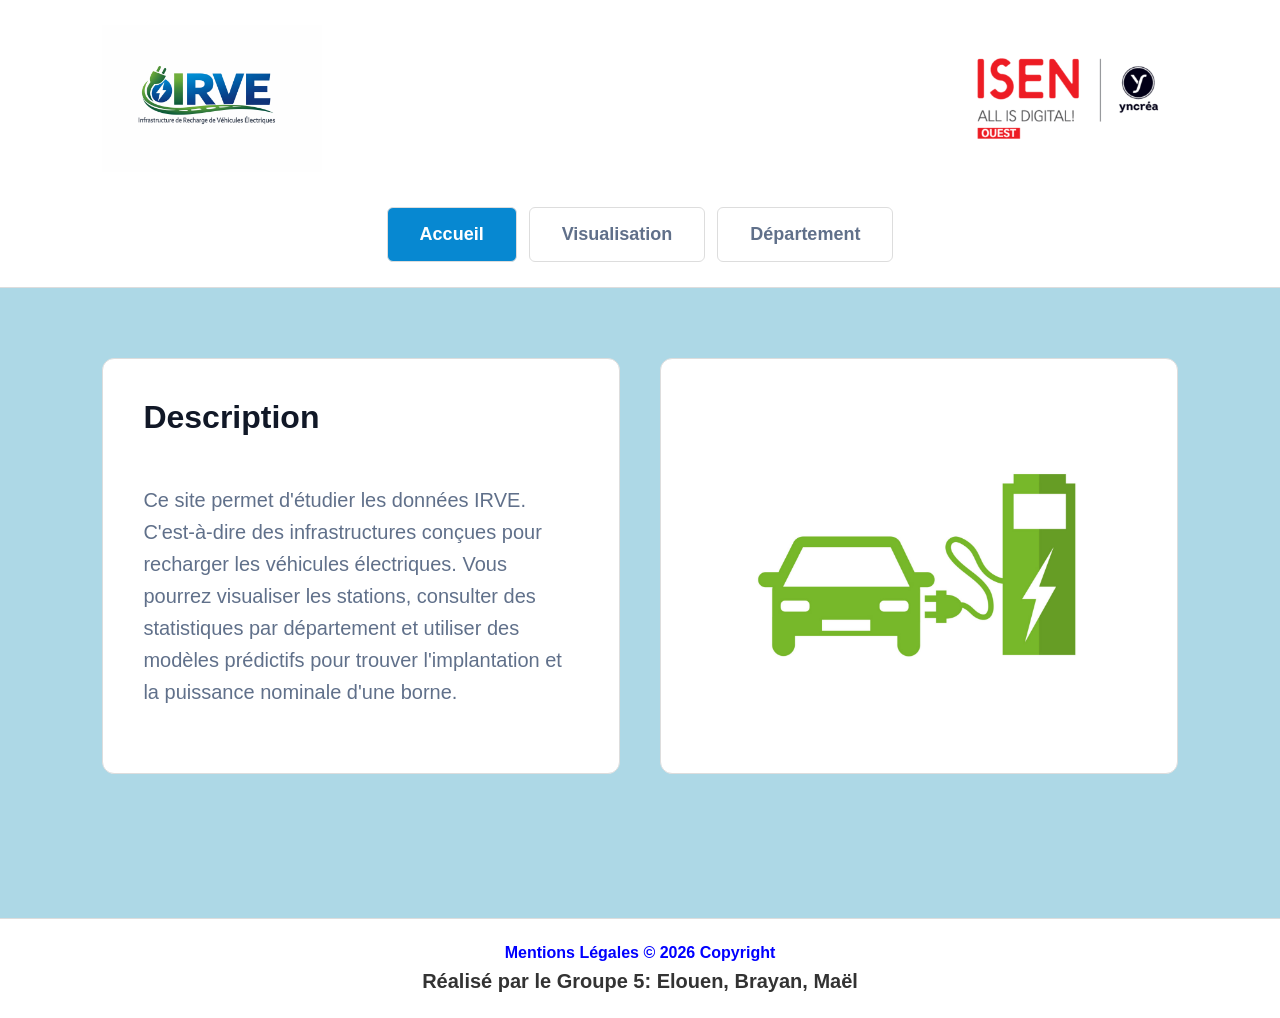
<file: web/index.html>
<!DOCTYPE html>
<html lang="fr">
<head>
    <meta charset="UTF-8">
    <meta name="viewport" content="width=device-width, initial-scale=1.0">
    <title>Stations IRVE</title>
    <link rel="stylesheet" href="CSS/style.css">
</head>

<body>

    <header class="header">
        <div class="logos">
            <img src="logo/IRVE.png" alt="Logo" class="IRVE"/>
            <img src="logo/ISEN.png" alt="Logo" class="ISEN" />
        </div>

        <nav class="navbar">
            <a href="index.html" class="active">Accueil</a>
            <a href="page1.html">Visualisation</a>
            <a href="page2.html">Département</a>
        </nav>
    </header>

    <main class="main">

        <section class="home-container">

            <div class="text-card">
                <h1>Description</h1>
                <br>

                <p>
                    Ce site permet d'étudier les données IRVE.
                    C'est-à-dire des infrastructures conçues pour 
                    recharger les véhicules électriques.
                    Vous pourrez visualiser les stations, consulter des
                    statistiques par département et utiliser des modèles prédictifs
                    pour trouver l'implantation et la puissance nominale d'une borne.
                </p>
            </div>

            <div class="image-card">
                <div class="image-placeholder">
                    <img src="logo/borne.jpg" alt="Logo" class="borne">
                </div>
            </div>

        </section>

    </main>

    <footer class="footer">
        <h5>Mentions Légales © 2026 Copyright</h5>
        <h4>Réalisé par le Groupe 5: Elouen, Brayan, Maël</h4>
    </footer>

</body>
</html>
</file>
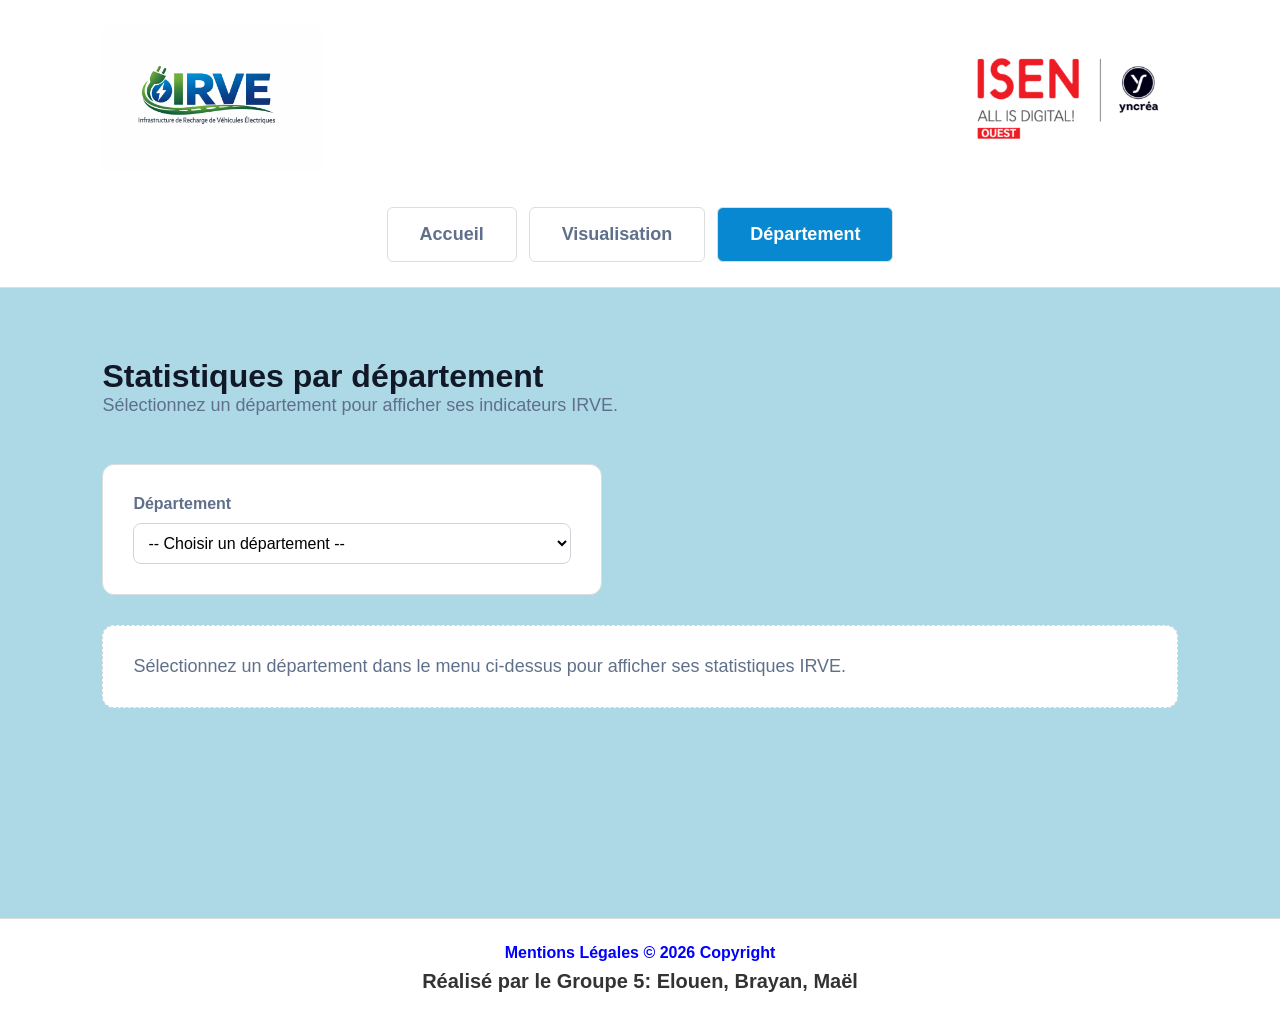
<file: web/page2.html>
<!DOCTYPE html>
<html lang="fr">
<head>
    <meta charset="UTF-8">
    <meta name="viewport" content="width=device-width, initial-scale=1.0">
    <title>Stations IRVE</title>
    <link rel="stylesheet" href="CSS/style.css">
</head>

<body>

    <header class="header">
        <div class="logos">
            <img src="logo/IRVE.png" alt="Logo" class="IRVE"/>
            <img src="logo/ISEN.png" alt="Logo" class="ISEN" />
        </div>

        <nav class="navbar">
            <a href="index.html">Accueil</a>
            <a href="page1.html">Visualisation</a>
            <a href="page2.html" class="active">Département</a>
        </nav>
    </header>

    <main class="main">
        <main class="content">
            <h1>Statistiques par département</h1>
            <p class="subtitle">Sélectionnez un département pour afficher ses indicateurs IRVE.</p>
            <br>

            <div class="select-box">
                <label for="departement">Département</label>
                <select id="departement">
                    <option>-- Choisir un département --</option>
                </select>
            </div>
            <div class="info-box">
                Sélectionnez un département dans le menu ci-dessus pour afficher ses statistiques IRVE.
            </div>
        </main>

    </main>

    <footer class="footer">
        <h5>Mentions Légales © 2026 Copyright</h5>
        <h4>Réalisé par le Groupe 5: Elouen, Brayan, Maël</h4>
    </footer>

</body>
</html>
</file>
<file: web/CSS/style.css>
* {
  margin: 0;
  padding: 0;
  box-sizing: border-box;
}

body {
  font-family: Arial, sans-serif;
  background-color: lightblue;
  color: #111827;
}

/* HEADER */

.header {
  background-color: white;
  padding: 25px 8%;
  border-bottom: 1px solid #ddd;
}

.logos {
  display: flex;
  justify-content: space-between;
  align-items: center;
  gap: 30px;
  margin-bottom: 35px;
}

.IRVE,
.ISEN {
  max-width: 220px;
  width: 25%;
  height: auto;
  object-fit: contain;
}

/* NAVIGATION */

.navbar {
  display: flex;
  gap: 12px;
  justify-content: center;
  align-items: center;
  flex-wrap: wrap;
}

.navbar a {
  text-decoration: none;
  color: #60708a;
  background-color: white;
  border: 1px solid #ddd;
  padding: 16px 32px;
  border-radius: 6px;
  font-weight: bold;
  font-size: 18px;
}

.navbar a:hover {
  background-color: #eef3f8;
}

.navbar .active {
  background-color: #0788d1;
  color: white;
}

/* MAIN */

.main {
  min-height: 70vh;
  padding: 70px 8%;
}

.home-container {
  max-width: 1400px;
  margin: auto;
  display: grid;
  grid-template-columns: 1fr 1fr;
  gap: 40px;
}

/* CARTES */

.text-card,
.image-card,
.card {
  background-color: white;
  border: 1px solid #ddd;
  border-radius: 12px;
  padding: 40px;
}

.text-card,
.image-card {
  min-height: 330px;
}

.text-card h1,
.text-card h2 {
  font-size: 32px;
  margin-bottom: 30px;
}

.text-card p {
  color: #60708a;
  font-size: 20px;
  line-height: 1.6;
  margin-bottom: 25px;
}

.image-card {
  display: flex;
  align-items: center;
  justify-content: center;
}

.image-placeholder {
  width: 100%;
  display: flex;
  justify-content: center;
  align-items: center;
}

.borne {
  max-width: 80%;
  max-height: 300px;
  height: auto;
  object-fit: contain;
}

/* PAGE 1 */

.card {
  margin-bottom: 45px;
}

.card h2 {
  font-size: 30px;
  margin-bottom: 10px;
}

.card p {
  color: #60708a;
  font-size: 18px;
  margin-bottom: 25px;
}

.map-frame {
  width: 100%;
  height: 520px;
  border: none;
  border-radius: 8px;
  background-color: #111827;
}

.station-table {
  width: 100%;
  border-collapse: collapse;
  margin-top: 20px;
}

.station-table th,
.station-table td {
  padding: 16px;
  border-bottom: 1px solid #ddd;
  text-align: left;
}

.station-table th {
  color: #60708a;
  font-weight: bold;
}

.prediction-buttons {
  display: grid;
  grid-template-columns: repeat(3, 1fr);
  gap: 25px;
  margin-bottom: 45px;
}

.prediction-buttons a {
  text-align: center;
  text-decoration: none;
  color: #0788d1;
  border: 2px solid #0788d1;
  padding: 18px;
  border-radius: 6px;
  font-size: 20px;
  font-weight: bold;
  background-color: white;
}

.prediction-buttons a:hover {
  background-color: #0788d1;
  color: white;
}

/* PAGE 2 */

.content {
  max-width: 1200px;
  margin: auto;
}

.subtitle {
  color: #60708a;
  font-size: 18px;
}

.select-box {
  background-color: white;
  border: 1px solid #ddd;
  border-radius: 12px;
  padding: 30px;
  margin-top: 30px;
  max-width: 500px;
}

.select-box label {
  display: block;
  color: #60708a;
  font-weight: bold;
  margin-bottom: 10px;
}

select {
  width: 100%;
  padding: 10px;
  border-radius: 8px;
  border: 1px solid #d1d5db;
  font-size: 16px;
  background: white;
}

.info-box {
  margin-top: 30px;
  padding: 30px;
  border-radius: 12px;
  background: white;
  border: 1px dashed #d1d5db;
  font-size: 18px;
  color: #60708a;
}

/* FORMULAIRES PREDICTION */

.form-grid {
  display: grid;
  grid-template-columns: repeat(2, 1fr);
  gap: 25px;
}

.form-card {
  background-color: white;
  border: 1px solid #ddd;
  border-radius: 12px;
  padding: 25px;
}

.form-card label {
  display: block;
  color: #60708a;
  font-weight: bold;
  margin-bottom: 12px;
  font-size: 18px;
}

.form-card input,
.form-card select {
  width: 100%;
  padding: 10px;
  border: 1px solid #cbd5e1;
  border-radius: 5px;
  font-size: 17px;
  background-color: #e8f1fb;
}

.form-card small {
  display: block;
  margin-top: 8px;
  color: #60708a;
}

.result-box {
  background-color: white;
  border: 1px solid #ddd;
  border-radius: 12px;
  padding: 28px;
  margin-top: 35px;
  margin-bottom: 25px;
}

.main-button {
  background-color: #0788d1;
  color: white;
  border: none;
  padding: 18px 45px;
  border-radius: 6px;
  font-size: 20px;
  font-weight: bold;
  cursor: pointer;
}

/* FOOTER */

.footer {
  background-color: white;
  text-align: center;
  padding: 25px;
  border-top: 1px solid #ddd;
}

.footer h5 {
  color: blue;
  font-size: 16px;
  margin-bottom: 8px;
}

.footer h4 {
  color: #333;
  font-size: 20px;
}

/* RESPONSIVE */

@media screen and (max-width: 900px) {
  .header,
  .main {
    padding-left: 30px;
    padding-right: 30px;
  }

  .logos {
    justify-content: center;
    flex-wrap: wrap;
  }

  .IRVE,
  .ISEN {
    width: 160px;
    max-width: 45%;
  }

  .home-container,
  .prediction-buttons,
  .form-grid {
    grid-template-columns: 1fr;
  }

  .navbar a {
    padding: 12px 24px;
    font-size: 16px;
  }

  .text-card,
  .image-card,
  .card {
    padding: 25px;
  }

  .text-card p {
    font-size: 17px;
  }

  .map-frame {
    height: 380px;
  }

  .station-table {
    font-size: 14px;
  }
}

@media screen and (max-width: 500px) {
  .navbar {
    flex-direction: column;
  }

  .navbar a {
    width: 100%;
    text-align: center;
  }

  .IRVE,
  .ISEN {
    width: 140px;
  }
}
</file>
